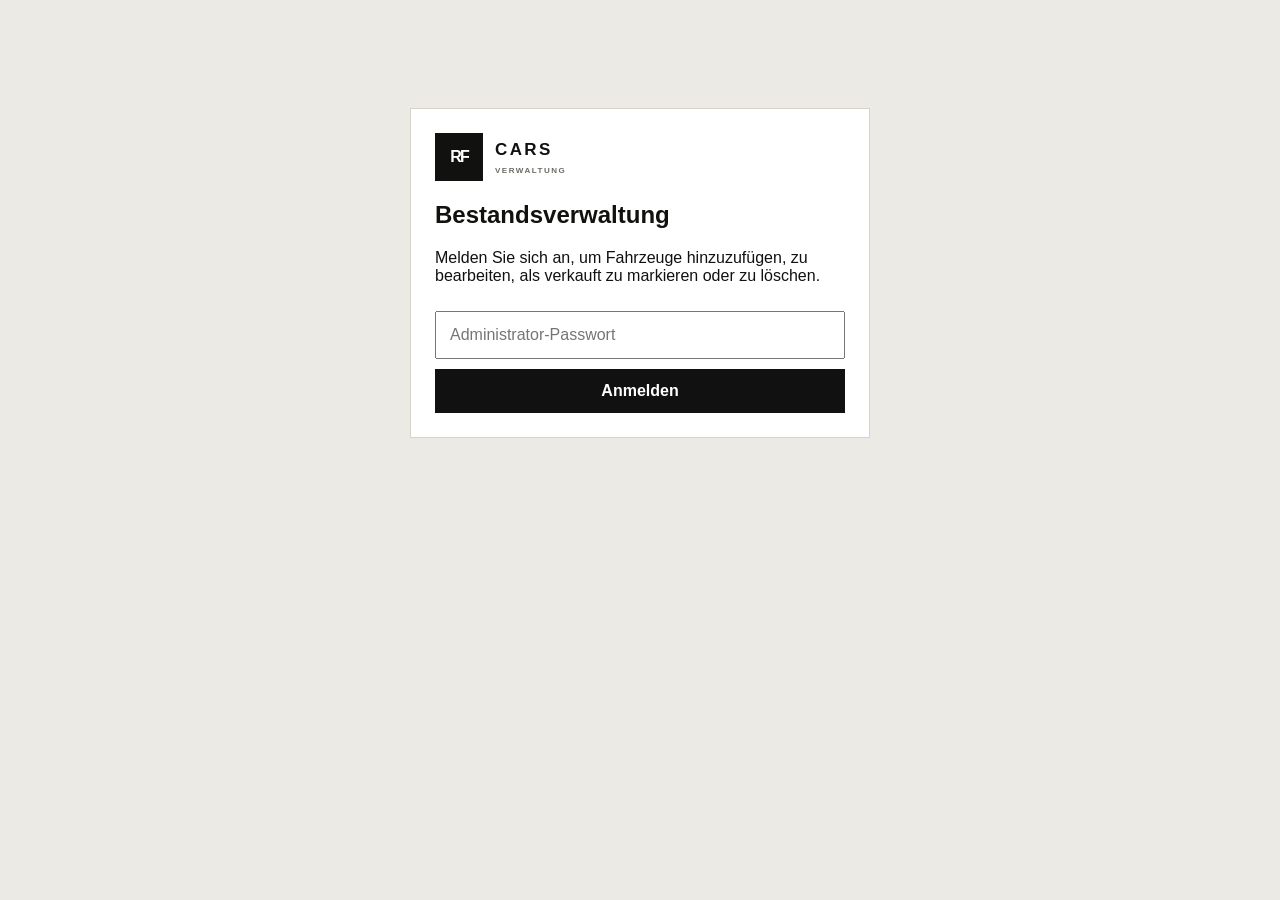
<file: admin.html>
<!doctype html><html lang="de"><head><meta charset="utf-8"><meta name="viewport" content="width=device-width,initial-scale=1"><meta name="robots" content="noindex,nofollow"><title>RF Cars Verwaltung</title><link rel="stylesheet" href="/assets/styles.css"></head><body class="admin-body"><section id="loginView" class="login-card"><div class="brand"><span class="brand-mark">RF</span><span class="brand-copy">CARS<small>VERWALTUNG</small></span></div><h1>Bestandsverwaltung</h1><p>Melden Sie sich an, um Fahrzeuge hinzuzufügen, zu bearbeiten, als verkauft zu markieren oder zu löschen.</p><form id="loginForm"><input id="password" type="password" placeholder="Administrator-Passwort" autocomplete="current-password" required><button type="submit">Anmelden</button><div class="notice" id="loginNotice"></div></form></section><main id="adminView" class="admin-shell" hidden><header class="admin-head"><div><div class="brand"><span class="brand-mark">RF</span><span class="brand-copy">CARS<small>FAHRZEUGBESTAND</small></span></div><h1>Fahrzeuge verwalten</h1><p>Fahrzeuge bequem am Handy oder Computer pflegen. Änderungen sind nach dem Speichern direkt auf der Webseite sichtbar.</p></div><div class="admin-actions"><a class="secondary-action" href="/">Webseite öffnen ↗</a><button id="logoutBtn" class="secondary-action" type="button">Abmelden</button></div></header><div class="admin-grid"><section class="panel"><h2 id="formTitle">Neues Fahrzeug</h2><form id="carForm"><input type="hidden" id="carId"><div class="form-grid"><label class="full">Titel<input id="title" required placeholder="z. B. BMW 320d Touring"></label><label>Marke<input id="make"></label><label>Modell<input id="model"></label><label>Baujahr<input id="yearField" type="number"></label><label>Preis €<input id="price" type="number"></label><label>Kilometerstand<input id="mileage" type="number"></label><label>Kraftstoff<select id="fuel"><option>Diesel</option><option>Benzin</option><option>Hybrid</option><option>Elektro</option><option>LPG</option></select></label><label>Getriebe<select id="transmission"><option>Schaltgetriebe</option><option>Automatik</option></select></label><label>Leistung kW<input id="power" type="number"></label><label>Hubraum<input id="engine" placeholder="2.0L"></label><label>Emissionsklasse<input id="euroClass" placeholder="Euro 6"></label><label>Farbe<input id="color"></label><label>Sitzplätze<input id="seats" type="number"></label><label>Status<select id="status"><option value="available">Verfügbar</option><option value="sold">Verkauft</option></select></label><label class="full">Beschreibung<textarea id="description" rows="5"></textarea></label><label class="full">Ausstattung, ein Eintrag pro Zeile<textarea id="options" rows="4" placeholder="Klimaanlage&#10;Navigation&#10;Parksensoren"></textarea></label></div><div class="upload-zone"><strong>Fotos hochladen</strong><br>Wählen Sie ein oder mehrere Fahrzeugfotos aus.<input id="photos" type="file" accept="image/*" multiple><div id="imagePreview" class="image-preview"></div></div><div class="admin-actions"><button class="primary-action" type="submit" id="saveBtn">Fahrzeug speichern</button><button class="secondary-action" type="button" id="resetBtn">Formular leeren</button></div><div class="notice" id="formNotice"></div></form></section><section class="panel"><h2>Aktueller Fahrzeugbestand</h2><div id="adminList" class="admin-list">Fahrzeuge werden geladen…</div></section></div></main><script src="/assets/admin.js" defer></script></body></html>
</file>
<file: assets/styles.css>
:root{--bg:#f2f0ea;--paper:#faf9f5;--ink:#11110f;--muted:#6d6b63;--line:#d7d3c9;--accent:#ef4828;--dark:#151513}*{box-sizing:border-box}html{scroll-behavior:smooth}body{margin:0;background:var(--bg);color:var(--ink);font-family:Manrope,Arial,sans-serif}a{color:inherit;text-decoration:none}button,input,select,textarea{font:inherit}.shell{width:min(1420px,calc(100% - 52px));margin:auto}.site-header{height:92px;display:flex;align-items:center;gap:32px;width:min(1480px,calc(100% - 36px));margin:auto;position:relative;z-index:20}.brand{display:flex;align-items:center;gap:12px;margin-right:auto}.brand-mark{width:48px;height:48px;background:var(--ink);color:#fff;display:grid;place-items:center;font-weight:800;letter-spacing:-2px}.brand-copy{font-weight:800;letter-spacing:.14em;font-size:17px}.brand-copy small{display:block;font-size:8px;letter-spacing:.19em;color:var(--muted);margin-top:6px}.desktop-nav{display:flex;gap:28px;font-size:13px;font-weight:700}.header-cta{background:var(--ink);color:#fff;padding:15px 18px;font-size:13px;font-weight:700}.header-cta span{color:var(--accent)}.menu-button{display:none;background:0;border:0;font-size:24px}.hero{min-height:730px;padding:28px 0 62px;display:grid;grid-template-columns:.91fr 1.09fr;gap:48px;align-items:center}.hero-copy{padding-left:2vw}.eyebrow{display:flex;align-items:center;gap:10px;text-transform:uppercase;letter-spacing:.16em;font-size:11px;font-weight:800;color:#5f5d56;margin:0 0 24px}.eyebrow span{width:24px;height:2px;background:var(--accent)}.eyebrow.light{color:#bbb8af}.hero h1,.section-head h2,.statement h2,.sell-section h2,.contact-card h2{font-size:clamp(48px,5.8vw,94px);line-height:.92;letter-spacing:-.055em;margin:0;font-weight:700}.hero h1 em,.section-head h2 em,.statement h2 em,.sell-section h2 em,.contact-card h2 em{font-family:"Playfair Display",Georgia,serif}.hero h1 em{color:var(--accent)}.hero-intro{font-size:17px;line-height:1.75;color:var(--muted);max-width:620px;margin:30px 0}.hero-actions{display:flex;gap:10px;flex-wrap:wrap}.btn{display:inline-flex;align-items:center;justify-content:space-between;gap:30px;min-height:55px;padding:0 22px;font-size:13px;font-weight:800;border:1px solid var(--ink)}.btn-dark{background:var(--ink);color:#fff}.btn-dark span{color:var(--accent)}.btn-light{background:#fff;color:#111;border-color:#fff}.hero-trust{display:flex;gap:34px;margin-top:52px}.hero-trust div{display:flex;flex-direction:column;gap:4px}.hero-trust strong{font-size:17px}.hero-trust span{font-size:9px;text-transform:uppercase;color:var(--muted)}.hero-visual{min-height:615px;background:#d9d5ca;position:relative;overflow:hidden;box-shadow:0 22px 70px #12120f1a}.hero-photo{width:100%;height:615px;object-fit:cover}.placeholder-photo{display:grid;place-items:center;background:linear-gradient(145deg,#c6c0b2,#efede5 50%,#aaa496);position:relative}.placeholder-photo:before{content:"";width:78%;height:28%;background:#1a1a18;position:absolute;bottom:25%;left:11%;clip-path:polygon(13% 58%,25% 20%,59% 12%,77% 35%,93% 50%,100% 81%,87% 88%,80% 71%,27% 72%,20% 91%,6% 84%,0 70%)}.placeholder-photo span{font-size:12vw;color:#ffffff40;font-weight:800}.hero-car-meta{position:absolute;left:18px;right:18px;bottom:18px;background:#141412e8;color:#fff;display:flex;justify-content:space-between;align-items:center;padding:18px 20px}.hero-car-meta div{display:flex;flex-direction:column;gap:4px}.hero-car-meta div span{font-size:9px;text-transform:uppercase;color:#bcb9b0}.hero-car-meta strong{font-size:14px}.hero-car-meta>a{width:40px;height:40px;background:var(--accent);display:grid;place-items:center}.marquee{overflow:hidden;background:var(--ink);color:#fff;padding:15px 0;font-size:11px;font-weight:800;letter-spacing:.18em;white-space:nowrap}.marquee div{width:max-content;animation:move 24s linear infinite}.marquee span{color:var(--accent);padding:0 34px}@keyframes move{to{transform:translateX(-50%)}}.inventory-section{padding:120px 0}.section-head{display:grid;grid-template-columns:1fr 390px;gap:50px;align-items:end;margin-bottom:45px}.section-head h2{font-size:clamp(42px,5vw,78px)}.section-head p:last-child{font-size:14px;line-height:1.75;color:var(--muted)}.filter-bar{background:var(--paper);border:1px solid var(--line);padding:10px;display:grid;grid-template-columns:1.5fr .8fr .7fr auto;gap:8px;margin-bottom:26px}.filter-bar label{padding:8px 18px;border-right:1px solid var(--line)}.filter-bar label span{display:block;font-size:8px;text-transform:uppercase;color:var(--muted);font-weight:800;margin-bottom:5px}.filter-bar input,.filter-bar select{border:0;background:transparent;width:100%;outline:0;font-weight:700;font-size:13px}.filter-clear{border:0;background:#111;color:#fff;padding:0 22px;font-size:11px;font-weight:800}.inventory-grid{display:grid;grid-template-columns:repeat(3,1fr);gap:18px}.car-card{background:var(--paper);border:1px solid #e0ddd3;transition:.2s}.car-card:hover{transform:translateY(-4px);box-shadow:0 18px 50px #1111}.car-media{height:285px;background:#ddd8cd;overflow:hidden;position:relative}.car-media img{width:100%;height:100%;object-fit:cover}.car-placeholder{height:100%;display:grid;place-items:center;background:linear-gradient(135deg,#d4cec0,#ece9e0);font-size:44px;font-weight:800;color:#aba497}.status-chip{position:absolute;left:14px;top:14px;background:#fff;padding:8px 11px;font-size:8px;font-weight:800;text-transform:uppercase}.status-chip.sold{background:#111;color:#fff}.car-body{padding:22px}.car-top{display:flex;justify-content:space-between;gap:16px}.car-top small{display:block;color:var(--muted);font-size:9px;text-transform:uppercase;margin-bottom:7px}.car-top h3{margin:0;font-size:20px}.car-price{font-size:23px;font-weight:800;white-space:nowrap}.car-specs{margin-top:20px;padding-top:16px;border-top:1px solid var(--line);display:grid;grid-template-columns:repeat(3,1fr)}.car-specs span{font-size:10px;color:var(--muted)}.car-specs strong{display:block;color:#111;font-size:11px;margin-top:3px}.card-link{margin-top:20px;display:flex;justify-content:space-between;font-size:11px;font-weight:800;text-transform:uppercase}.loading-card,.empty-state{grid-column:1/-1;background:var(--paper);padding:48px;text-align:center;color:var(--muted)}.statement{padding:105px 0 135px;display:grid;grid-template-columns:90px 1fr 1fr;gap:55px;border-top:1px solid var(--line)}.statement-number{font-family:serif;font-style:italic;color:var(--accent)}.statement h2{font-size:clamp(42px,4.7vw,72px)}.statement-list{padding-top:38px}.statement-list article{display:grid;grid-template-columns:42px 1fr;gap:18px;border-top:1px solid var(--line);padding:22px 0}.statement-list article>span{font-size:10px;color:var(--accent);font-weight:800}.statement-list h3{font-size:18px;margin:0 0 8px}.statement-list p{font-size:12px;line-height:1.7;color:var(--muted);margin:0}.sell-section{background:var(--dark);color:#fff;padding:115px 0}.sell-layout{display:grid;grid-template-columns:1.06fr .94fr;gap:80px;align-items:center}.sell-section h2{font-size:clamp(46px,5vw,80px)}.sell-section h2 em{color:var(--accent)}.sell-card{background:#22221f;border:1px solid #3a3934;padding:28px}.sell-card-top{display:flex;justify-content:space-between;border-bottom:1px solid #414039;padding-bottom:17px}.sell-card ol{list-style:none;padding:0;margin:24px 0}.sell-card li{display:grid;grid-template-columns:45px 1fr;gap:18px;padding:16px 0;border-bottom:1px solid #363631;font-size:13px}.sell-card li b{color:var(--accent)}.sell-card .btn{width:100%}.contact-section{padding:115px 0;display:grid;grid-template-columns:1.3fr .7fr;gap:18px}.contact-card,.contact-aside{background:var(--paper);border:1px solid var(--line);padding:46px}.contact-card h2{font-size:clamp(44px,5vw,76px)}.contact-grid{display:grid;grid-template-columns:1.4fr 1fr 1.2fr;margin-top:50px;border-top:1px solid var(--line)}.contact-grid a{padding:24px 16px 18px 0;border-right:1px solid var(--line);margin-right:16px}.contact-grid small{display:block;font-size:8px;text-transform:uppercase;color:var(--muted);margin-bottom:10px}.contact-grid strong{font-size:13px}.contact-aside{background:var(--accent);color:#fff;display:flex;flex-direction:column;justify-content:space-between;min-height:360px}.rf-giant{font-size:140px;font-weight:800;line-height:.8;color:#ffffff30}.contact-aside p{font-size:17px;line-height:1.6}.site-footer{background:#0d0d0c;color:#fff;padding:36px 0}.footer-inner{display:flex;align-items:center;gap:30px}.footer-inner p{margin-left:auto;font-size:10px;color:#777}.footer-inner>div{display:flex;gap:20px;font-size:10px}.mobile-bar{display:none}.detail-shell{padding:46px 0 100px}.detail-back{display:inline-block;font-size:12px;font-weight:800;margin-bottom:28px}.detail-grid{display:grid;grid-template-columns:1.25fr .75fr;gap:18px}.gallery-main{background:#ddd8cd;height:620px;overflow:hidden}.gallery-main img{width:100%;height:100%;object-fit:cover}.thumb-row{display:grid;grid-template-columns:repeat(5,1fr);gap:8px;margin-top:8px}.thumb-row button{height:90px;border:0;padding:0;overflow:hidden}.thumb-row img{width:100%;height:100%;object-fit:cover}.detail-info,.detail-box{background:var(--paper);border:1px solid var(--line);padding:34px}.detail-info h1{font-size:45px;margin:0}.detail-price{font-size:38px;font-weight:800;margin:18px 0 28px}.detail-specs{display:grid;grid-template-columns:1fr 1fr;border-top:1px solid var(--line)}.detail-specs div{padding:15px 0;border-bottom:1px solid var(--line)}.detail-specs small{display:block;color:var(--muted);font-size:8px;text-transform:uppercase}.detail-specs strong{font-size:13px}.detail-buttons{display:grid;grid-template-columns:1fr 1fr;gap:8px;margin-top:24px}.detail-content{display:grid;grid-template-columns:1.25fr .75fr;gap:18px;margin-top:18px}.option-list{display:flex;flex-wrap:wrap;gap:8px}.option-list span{font-size:11px;padding:9px 12px;border:1px solid var(--line)}.admin-body{background:#eceae4}.admin-shell{width:min(1280px,calc(100% - 32px));margin:30px auto 80px}.admin-head{display:flex;justify-content:space-between;margin-bottom:24px}.admin-grid{display:grid;grid-template-columns:390px 1fr;gap:18px}.panel,.login-card{background:#fff;border:1px solid var(--line);padding:24px}.form-grid{display:grid;grid-template-columns:1fr 1fr;gap:11px}.form-grid label{display:flex;flex-direction:column;gap:6px;font-size:9px;text-transform:uppercase;color:var(--muted);font-weight:800}.form-grid label.full{grid-column:1/-1}.form-grid input,.form-grid select,.form-grid textarea{border:1px solid #d8d5cc;background:#faf9f5;padding:11px}.admin-actions{display:flex;gap:8px;margin-top:14px}.admin-actions button{border:0;padding:12px 15px;font-weight:800;font-size:11px}.primary-action{background:#111;color:#fff}.upload-zone{border:1px dashed #bbb;padding:14px;margin-top:12px;font-size:11px}.image-preview{display:grid;grid-template-columns:repeat(3,1fr);gap:6px;margin-top:10px}.image-preview img{width:100%;height:70px;object-fit:cover}.admin-car{border:1px solid var(--line);padding:12px;display:grid;grid-template-columns:70px 1fr auto;gap:12px;align-items:center;margin-bottom:8px}.admin-car img,.mini-placeholder{width:70px;height:56px;object-fit:cover;background:#ddd;display:grid;place-items:center}.admin-car small{display:block;color:var(--muted)}.login-card{width:min(460px,calc(100% - 32px));margin:12vh auto}.login-card input,.login-card button{width:100%;padding:13px;margin-top:10px}.login-card button{background:#111;color:#fff;border:0;font-weight:800}.notice{font-size:11px}.notice.error{color:#b62020}@media(max-width:1000px){.desktop-nav,.header-cta{display:none}.menu-button{display:block}.hero{grid-template-columns:1fr}.hero-copy{padding:0}.section-head{grid-template-columns:1fr}.inventory-grid{grid-template-columns:repeat(2,1fr)}.statement{grid-template-columns:60px 1fr}.statement-list{grid-column:2}.sell-layout,.contact-section,.detail-grid,.detail-content,.admin-grid{grid-template-columns:1fr}}@media(max-width:680px){.shell{width:calc(100% - 28px)}.site-header{height:74px}.hero{padding:32px 0 44px;min-height:auto}.hero h1{font-size:52px}.hero-intro{font-size:14px}.hero-trust{gap:14px}.hero-visual,.hero-photo{min-height:430px;height:430px}.section-head h2,.statement h2,.sell-section h2,.contact-card h2{font-size:43px}.filter-bar{grid-template-columns:1fr 1fr}.filter-bar label:first-child{grid-column:1/-1}.inventory-grid{grid-template-columns:1fr}.statement{grid-template-columns:1fr;padding:70px 0}.statement-number{display:none}.statement-list{grid-column:1}.sell-section,.contact-section{padding:78px 0}.sell-card,.contact-card,.contact-aside{padding:26px}.contact-grid{grid-template-columns:1fr}.contact-grid a{border-right:0;border-bottom:1px solid var(--line)}.footer-inner{flex-wrap:wrap}.footer-inner p{margin-left:0;width:100%}.footer-inner>div{display:none}.mobile-bar{position:fixed;display:grid;grid-template-columns:repeat(3,1fr);bottom:0;left:0;right:0;z-index:50;background:#111;color:#fff;padding:7px;gap:5px}.mobile-bar a{text-align:center;background:#20201e;padding:11px 4px;font-size:10px;font-weight:800}.mobile-bar a:nth-child(2){background:var(--accent)}body{padding-bottom:56px}.gallery-main{height:360px}.detail-info h1{font-size:34px}.detail-buttons,.form-grid{grid-template-columns:1fr}.form-grid label.full{grid-column:auto}.admin-car{grid-template-columns:54px 1fr}.admin-car img,.mini-placeholder{width:54px;height:48px}.admin-car-actions{grid-column:2}}
</file>
